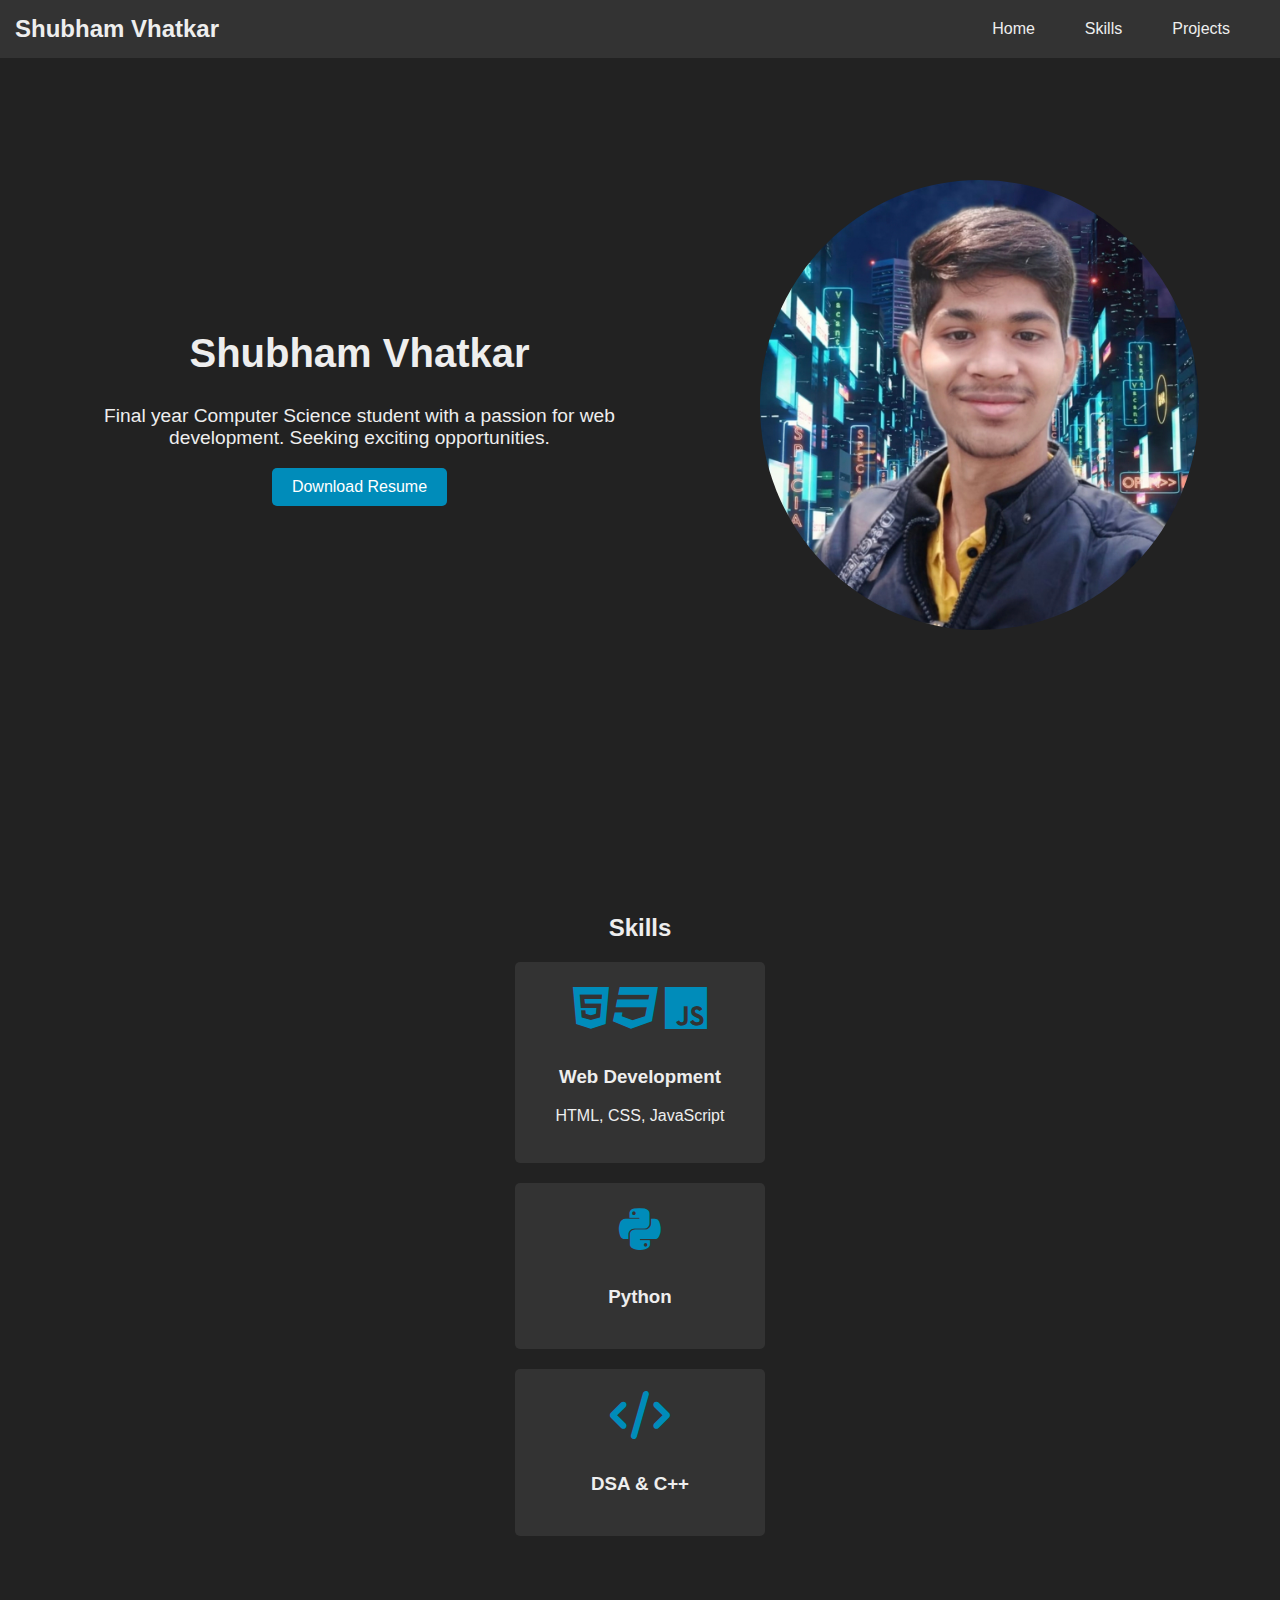
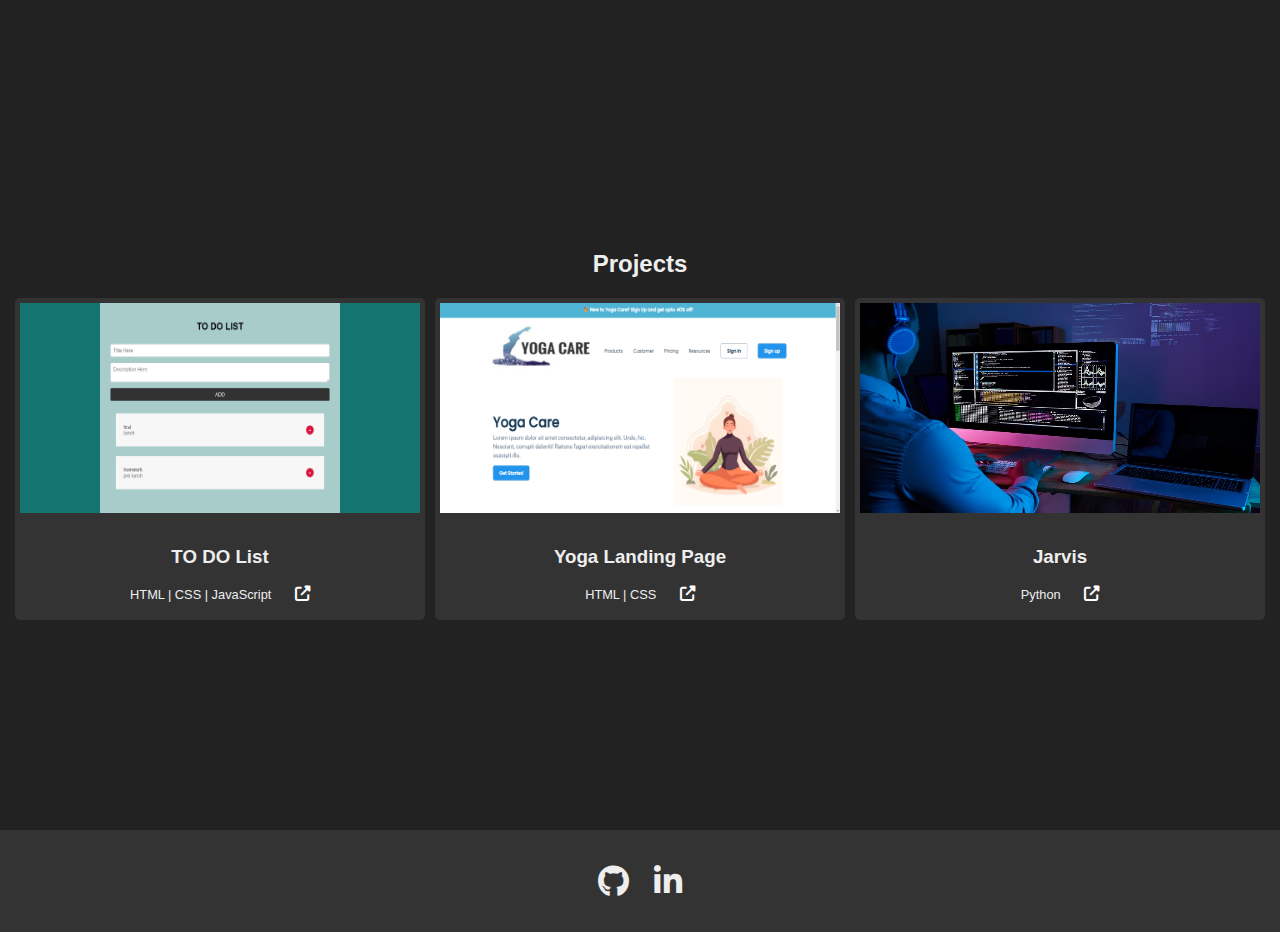
<file: index.html>
<!DOCTYPE html>
<html lang="en">
  <head>
    <meta charset="UTF-8" />
    <meta name="viewport" content="width=device-width, initial-scale=1.0" />
    <title>My Portfolio</title>
    <link
      rel="stylesheet"
      href="https://cdnjs.cloudflare.com/ajax/libs/font-awesome/6.2.0/css/all.min.css"
    />
    <link rel="stylesheet" href="styles.css" />
  </head>
  <body>
    <header class="header">
      <span id="name">Shubham Vhatkar</span>
      <nav class="navbar">
        <a href="#home" class="nav-item">Home</a>
        <a href="#skills" class="nav-item">Skills</a>
        <a href="#projects" class="nav-item">Projects</a>
        <button class="hamburger">
          <span class="bar"></span>
          <span class="bar"></span>
          <span class="bar"></span>
        </button>
      </nav>
    </header>

    <section id="home" class="section">
      <div class="container" id="shubham">
        <img
          src="image/myphoto.jpg"
          alt="Your Profile Picture"
          class="profile-pic"
        />
        <div class="intro">
          <h1>Shubham Vhatkar</h1>
          <p>
            Final year Computer Science student with a passion for web
            development. Seeking exciting opportunities.
          </p>
          <a href="your_resume.pdf" class="btn" download>Download Resume</a>
        </div>
      </div>
    </section>

    <section id="skills" class="section">
      <div class="container">
        <h2>Skills</h2>
        <div class="skills-grid">
          <div class="skill-box">
            <div class="iconF">
              <i class="fab fa-html5"></i>
              <i class="fab fa-css3"></i>
              <i class="fab fa-js"></i>
            </div>
            <h3>Web Development</h3>
            <p>HTML, CSS, JavaScript</p>
          </div>
          <div class="skill-box">
            <i class="fab fa-python"></i>
            <h3>Python</h3>
          </div>
          <div class="skill-box">
            <i class="fas fa-code"></i>
            <h3>DSA & C++</h3>
          </div>
        </div>
      </div>
    </section>

    <section id="projects" class="section">
      <div class="container" id="vhatkar">
        <h2>Projects</h2>

        <div class="projects-grid">
          <div class="project">
            <img src="image/To do list.png" alt="Project 1 Thumbnail" />
            <h3>TO DO List</h3>
            <p class="tech-stack">
              HTML | CSS | JavaScript
              <a class="IcoLink" href="https://github.com/Shubham8655/To_do_list_Project"
                ><i class="fas fa-external-link-alt"></i
              ></a>
            </p>
          </div>
          <div class="project">
            <img src="image/Yoga care.png" alt="Project 1 Thumbnail" />
            <h3>Yoga Landing Page</h3>
            <p class="tech-stack">
              HTML | CSS
<!-- <<<<<<< HEAD -->
              <a class="IcoLink" href="https://github.com/Shubham8655/yoga" -->
              <a
                class="IcoLink"
                href="https://github.com/Shubham8655/To_do_list_Project"

                ><i class="fas fa-external-link-alt"></i
              ></a>
            </p>
          </div>
          <div class="project">
            <img src="image/project.jpg" alt="Project 1 Thumbnail" />
            <h3>Jarvis</h3>
            <p class="tech-stack">
              Python
              <a class="IcoLink" href="link"
                ><i class="fas fa-external-link-alt"></i
              ></a>
            </p>
          </div>
        </div>
      </div>
    </section>

    <footer class="footer">
      <div class="container" id="foot">
        <a href="https://github.com/Shubham8655" target="_blank"
          ><i class="fab fa-github"></i
        ></a>
        <a
          href="https://www.linkedin.com/in/shubham-vhatakar-314b98219"
          target="_blank"
          ><i class="fab fa-linkedin-in"></i
        ></a>
      </div>
    </footer>

    <script>
      const hamburger = document.querySelector(".hamburger");
      const navItems = document.querySelector(".navbar .nav-item");
      const navbar = document.querySelector(".navbar");

      hamburger.addEventListener("click", () => {
        hamburger.classList.toggle("active");
        navbar.classList.toggle("responsive");
      });
    </script>
  </body>
</html>
</file>
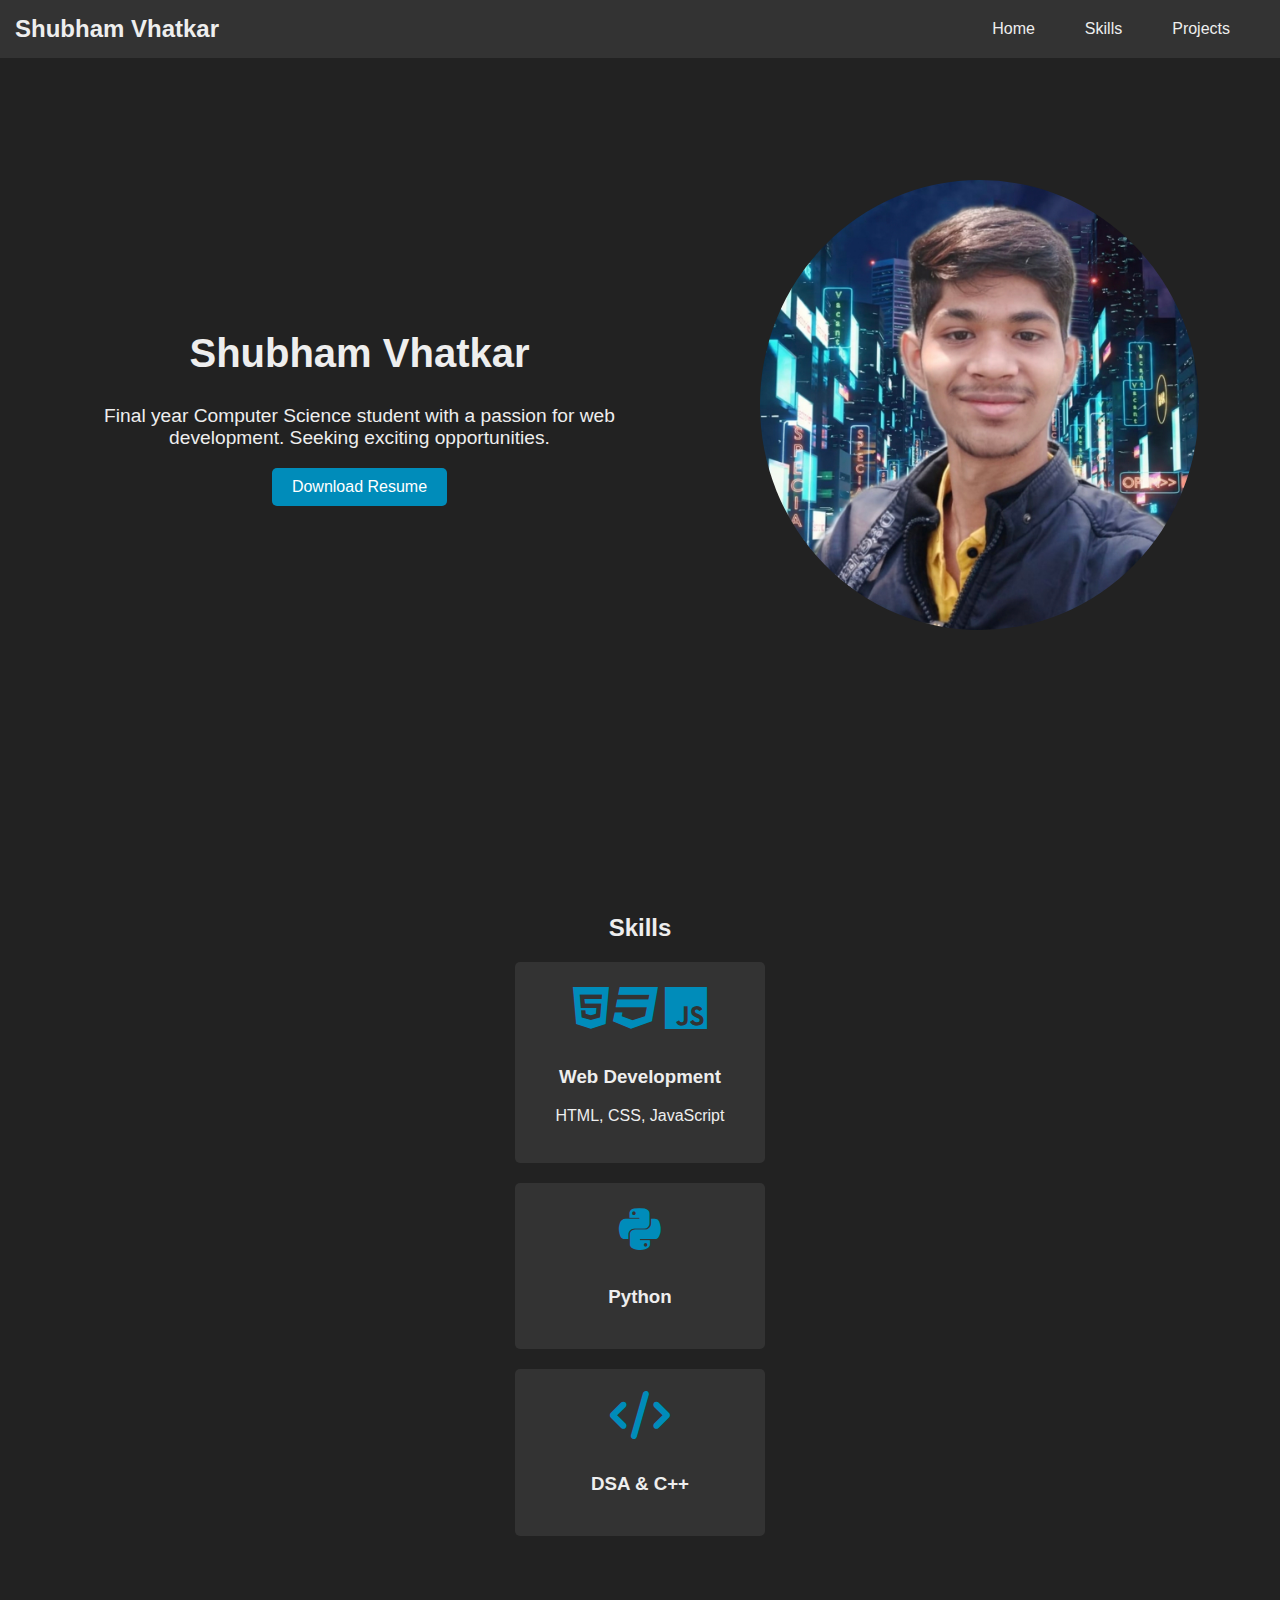
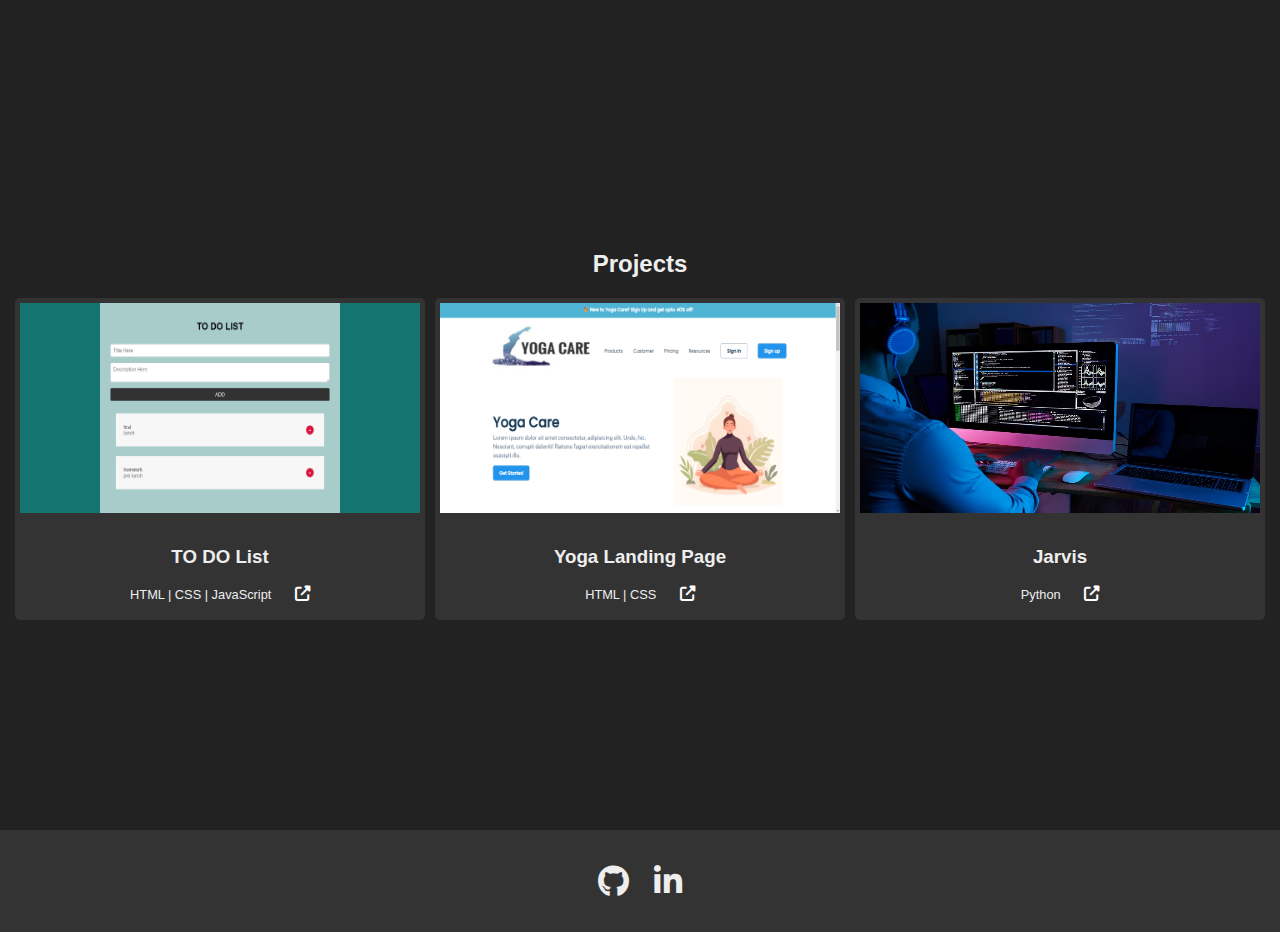
<file: index .html>
<!DOCTYPE html>
<html lang="en">
  <head>
    <meta charset="UTF-8" />
    <meta name="viewport" content="width=device-width, initial-scale=1.0" />
    <title>My Portfolio</title>
    <link
      rel="stylesheet"
      href="https://cdnjs.cloudflare.com/ajax/libs/font-awesome/6.2.0/css/all.min.css"
    />
    <link rel="stylesheet" href="styles.css" />
  </head>
  <body>
    <header class="header">
      <span id="name">Shubham Vhatkar</span>
      <nav class="navbar">
        <a href="#home" class="nav-item">Home</a>
        <a href="#skills" class="nav-item">Skills</a>
        <a href="#projects" class="nav-item">Projects</a>
        <button class="hamburger">
          <span class="bar"></span>
          <span class="bar"></span>
          <span class="bar"></span>
        </button>
      </nav>
    </header>

    <section id="home" class="section">
      <div class="container" id="shubham">
        <img src="/image/myphoto.jpg" alt="Your Profile Picture" class="profile-pic" />
        <div class="intro">
          <h1>Shubham Vhatkar</h1>
          <p>
            Final year Computer Science student with a passion for web
            development. Seeking exciting opportunities.
          </p>
          <a href="your_resume.pdf" class="btn" download>Download Resume</a>
        </div>
      </div>
    </section>

    <section id="skills" class="section">
      <div class="container">
        <h2>Skills</h2>
        <div class="skills-grid">
          <div class="skill-box">
            <div class="iconF">
              <i class="fab fa-html5"></i>
              <i class="fab fa-css3"></i>
              <i class="fab fa-js"></i>
            </div>
            <h3>Web Development</h3>
            <p>HTML, CSS, JavaScript</p>
          </div>
          <div class="skill-box">
            <i class="fab fa-python"></i>
            <h3>Python</h3>
          </div>
          <div class="skill-box">
            <i class="fas fa-code"></i>
            <h3>DSA & C++</h3>
          </div>
        </div>
      </div>
    </section>

    <section id="projects" class="section">
      <div class="container" id="vhatkar">
        <h2>Projects</h2>

        <div class="projects-grid">
          <div class="project">
            <img src="/image/To do list.png" alt="Project 1 Thumbnail" />
            <h3>TO DO List</h3>
            <p class="tech-stack">
              HTML | CSS | JavaScript
              <a class="IcoLink" href="link"
                ><i class="fas fa-external-link-alt"></i
              ></a>
            </p>
          </div>
          <div class="project">
            <img src="/image/Yoga care.png" alt="Project 1 Thumbnail" />
            <h3>Yoga Landing Page</h3>
            <p class="tech-stack">
              HTML | CSS
              <a class="IcoLink" href="link"
                ><i class="fas fa-external-link-alt"></i
              ></a>
            </p>
          </div>
          <div class="project">
            <img src="/image/project.jpg" alt="Project 1 Thumbnail" />
            <h3>Jarvis</h3>
            <p class="tech-stack">
              Python
              <a class="IcoLink" href="link"
                ><i class="fas fa-external-link-alt"></i
              ></a>
            </p>
          </div>
        </div>
      </div>
    </section>

    <footer class="footer">
      <div class="container">
        <a href="https://github.com/Shubham8655" target="_blank"><i class="fab fa-github"></i></a>
        <a href="https://www.linkedin.com/in/shubham-vhatakar-314b98219" target="_blank"><i class="fab fa-linkedin-in"></i></a>
        
      </div>
    </footer>

    <script>
      const hamburger = document.querySelector(".hamburger");
      const navItems = document.querySelector(".navbar .nav-item");
      const navbar = document.querySelector(".navbar");

      hamburger.addEventListener("click", () => {
        hamburger.classList.toggle("active");
        navbar.classList.toggle("responsive");
      });
    </script>
  </body>
</html>
</file>
<file: styles.css>
/* General Styles */
body {
  font-family: Arial, sans-serif;
  margin: 0;
  background-color: #222; /* Dark background */
  color: #eee; /* Light text */
}

.container {
  max-width: 100%;
  /* height: 100%; */
  margin: 0 auto;
  padding: 20px;
}

/* Header */
.header {
  background-color: #333;
  position: fixed;
  top: 0;
  width: 100%;
  padding: 15px 0;
  z-index: 10;
  display: flex;
  justify-content: space-between;
  align-items: center;
}
#name {
  font-size: x-large;
  font-weight: 700;
  margin-left: 15px;
}
.navbar {
  display: flex;
  justify-content: space-around;
  align-items: center;
}

.nav-item {
  margin-right: 50px;
  text-decoration: none;
  color: #eee;
}

.hamburger {
  display: none; /* Hide initially for larger screens */
  background: none;
  border: none;
  cursor: pointer;
}

.bar {
  display: block;
  width: 25px;
  height: 3px;
  background: #eee;
  margin: 5px auto;
}

/* Sections */
.section {
  height: 90vh;
  display: flex;
  align-items: center;
  justify-content: center;
  text-align: center;
}

.profile-pic {
  height: 450px;

  border-radius: 50%;
  /* margin-right: 30px; */
}
.IcoLink {
  color: white;
}
.IcoLink > i {
  font-size: larger;
  padding-left: 20px;
}
#shubham {
  display: flex;
  flex-direction: row-reverse;
  justify-content: space-around;
}
.intro {
  max-width: 45%;
  display: flex;
  justify-content: center;
  align-items: center;
  flex-direction: column;
}
.intro > p {
  font-size: larger;
}
.intro h1 {
  font-size: 2.5em;
  margin-bottom: 10px;
}

.btn {
  background-color: #008cba;
  color: white;
  padding: 10px 20px;
  border: none;
  border-radius: 5px;
  text-decoration: none;
  cursor: pointer;
}

/* Skills */
.skills-grid {
  display: grid;
  grid-template-columns: repeat(auto-fit, minmax(250px, 1fr));
  gap: 20px;
}

.skill-box {
  background-color: #333;
  padding: 20px;
  border-radius: 5px;
  text-align: center;
  border: 2px solid transparent;
  cursor: pointer;
  transition: all 0.5s ease-in;
}

.skill-box i {
  font-size: 3em;
  color: #008cba;
  margin-bottom: 15px;
}

/* Projects */
.projects-grid {
  /* overflow: auto; */
  display: grid;
  /* margin-top: 100px; */
  grid-template-columns: repeat(3, 1fr);
  gap: 10px;
  /* height: 100%; */
}

.project {
  background-color: #333;
  padding: 5px;
  border-radius: 5px;
}

.project img {
  width: 400px;
  height: 210px;
  margin-bottom: 10px;
}

.tech-stack {
  font-size: 0.8em;
}

/* Footer */
.footer {
  background-color: #333;
  color: #eee;
  text-align: center;
  padding: 15px 0;
}

.footer a {
  margin: 0 10px;
  color: #eee;
  text-decoration: none;
}
.hamburger.active .bar:nth-child(1) {
  transform: translateY(8px) rotate(45deg);
}

.hamburger.active .bar:nth-child(2) {
  opacity: 0;
}

.hamburger.active .bar:nth-child(3) {
  transform: translateY(-8px) rotate(-45deg);
}
.footer > .container > a > i {
  font-size: xx-large;
}
.navbar.responsive {
  display: flex;
  flex-direction: column;
  align-items: flex-end;

  /* border: 2px solid green; */
  position: relative;
}
.skill-box:hover {
  border: 2px solid #28c2f5;
}
.navbar.responsive .nav-item {
  padding-top: 10px;
  padding-right: 100%;
  padding-left: 15.69%;
  /* border: 1px solid red; */
  width: 581%;
  background-color: rgba(128, 128, 128, 0.407);
  padding-bottom: 20px;
  font-size: 1.02rem;
  left: -600%;
}

.navbar.responsive .nav-item:nth-child(1) {
  display: block;
  position: absolute;
  top: 5vh;

  /* border: 2px solid red; */
}
.navbar.responsive .nav-item:nth-child(2) {
  display: block;
  position: absolute;
  top: 8vh;

  /* border: 2px solid red; */
}

.navbar.responsive .nav-item:nth-child(3) {
  display: block;
  position: absolute;
  top: 11vh;
  /* left: -90%; */
  /* padding: 5px; */
  /* border: 2px solid red; */
}
/* Responsive - Show Hamburger on smaller screens */
@media (max-width: 768px) {
  .projects-grid {
    display: flex;
    flex-direction: column;
    /* flex-wrap: wrap; */
    /* margin-bottom: 10vh; */
    overflow: auto;
    /* border: 1px solid red; */
    height: 100%;
    /* row-gap: 20px; */
  }
  #shubham {
    display: flex;
    flex-direction: column;
    /* justify-content: space-around; */
  }
  #vhatkar {
    margin-top: 35px;
    height: 90vh;
  }
  .profile-pic {
    height: 400px;
    border-radius: 50%;
    position: relative;
    top: 40px;
    margin-bottom: 5px;
  }
  .intro {
    display: flex;
    flex-direction: column;
    row-gap: 25px;
  }
  .intro {
    max-width: 100%;
    display: flex;
    justify-content: stretch;
    align-items: stretch;
    flex-direction: column;
    row-gap: 25px;
  }
  .intro > p {
    font-size: large;
  }
  .container {
    /* padding-top: 10px; */
    padding: 0px;
  }
  #name {
    font-size: large;
  }
  .hamburger {
    display: block;
  }
  .navbar .nav-item {
    display: none;
  }
  .container {
    min-height: 100%;
  }
  #skills {
    /* border: 1px solid red; */
    height: 100%;
    margin: 10vh 0;
  }
  .footer {
    height: 20vh;
    padding: 0;
    margin-top: 20vh;
    text-align: unset;
  }
  #foot {
    /* border: 1px solid red; */
    display: flex;
    justify-content: center;
    align-items: center;
  }
}
</file>
